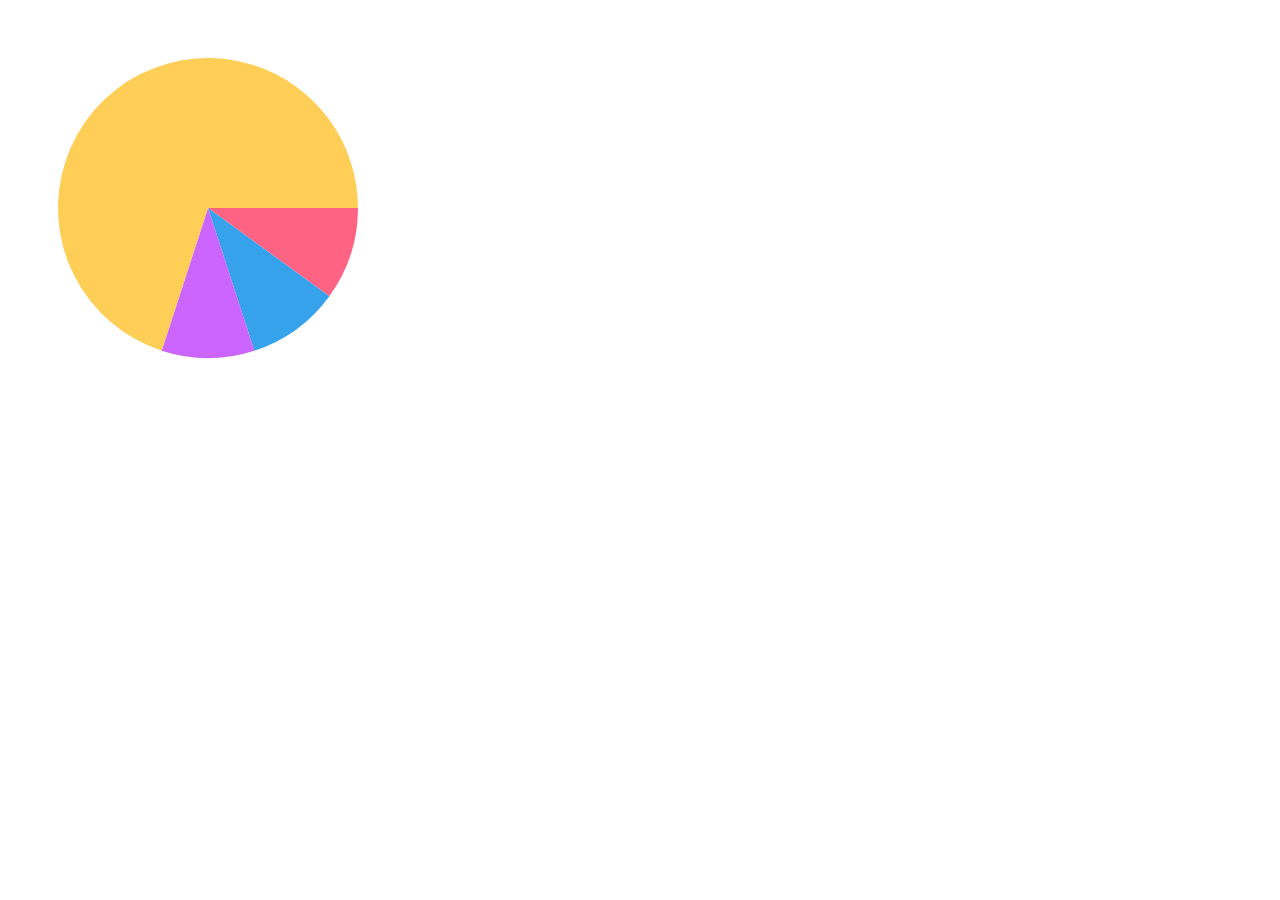
<file: Pie Chart/index.html>
<!DOCTYPE html>
<html lang="en">
<head>
    <meta charset="UTF-8">
    <meta name="viewport" content="width=device-width, initial-scale=1.0">
    <title>Pie Chart Example</title>
</head>
<body>
    <canvas id="pieChart" width="400" height="400"></canvas>

    <script src="script.js"></script>
</body>
</html>
</file>
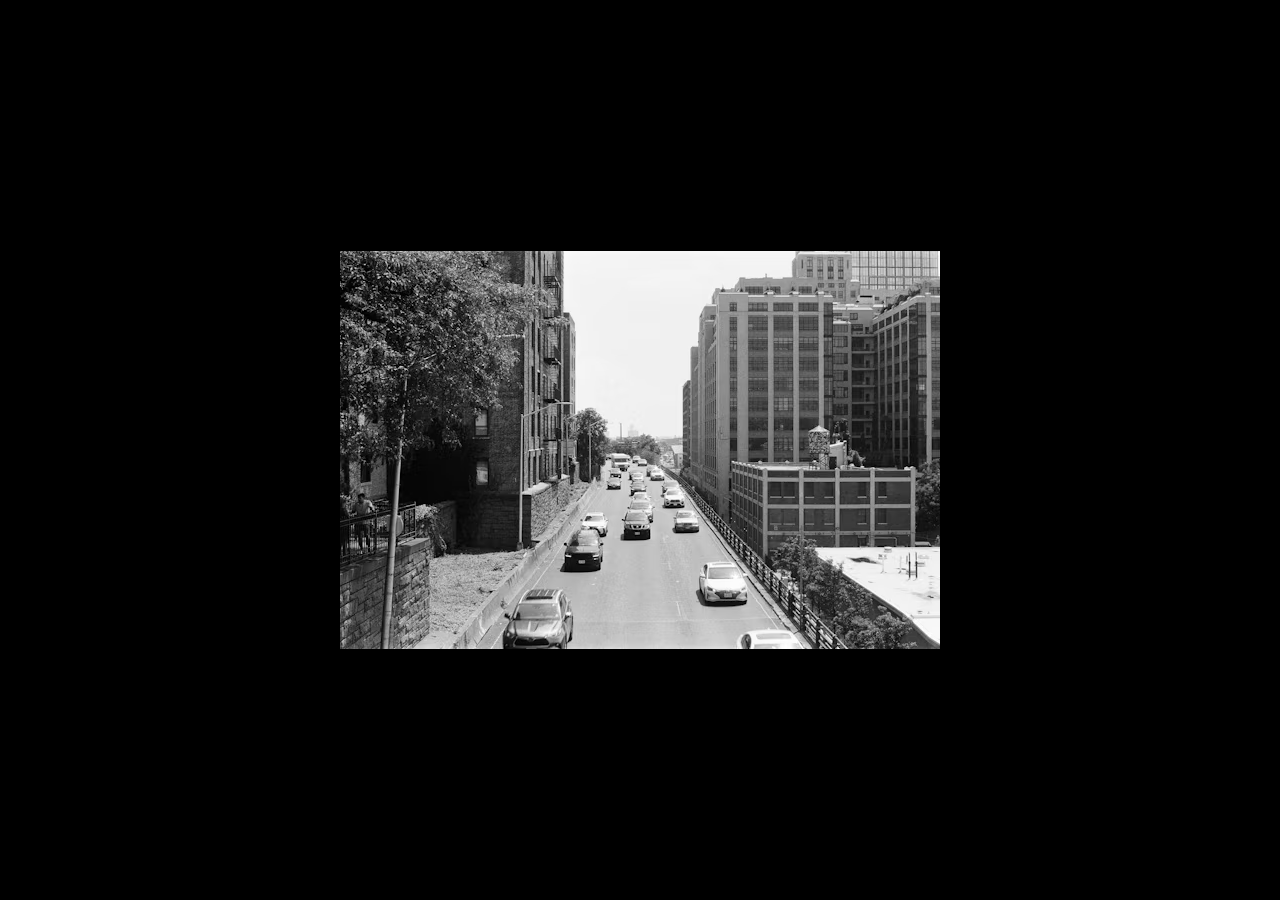
<file: Cllg Js/DOM/index.html>
<!DOCTYPE html>
<html lang="en">
<head>
    <meta charset="UTF-8">
    <meta name="viewport" content="width=device-width, initial-scale=1.0">
    <title>Document</title>
    <link rel="stylesheet" href="style.css">
</head>
<body>
    <div id="box">
        <img id="img" src="photo1.avif" alt="">
    </div>
    <script src="script.js"></script>
</body>
</html>
</file>
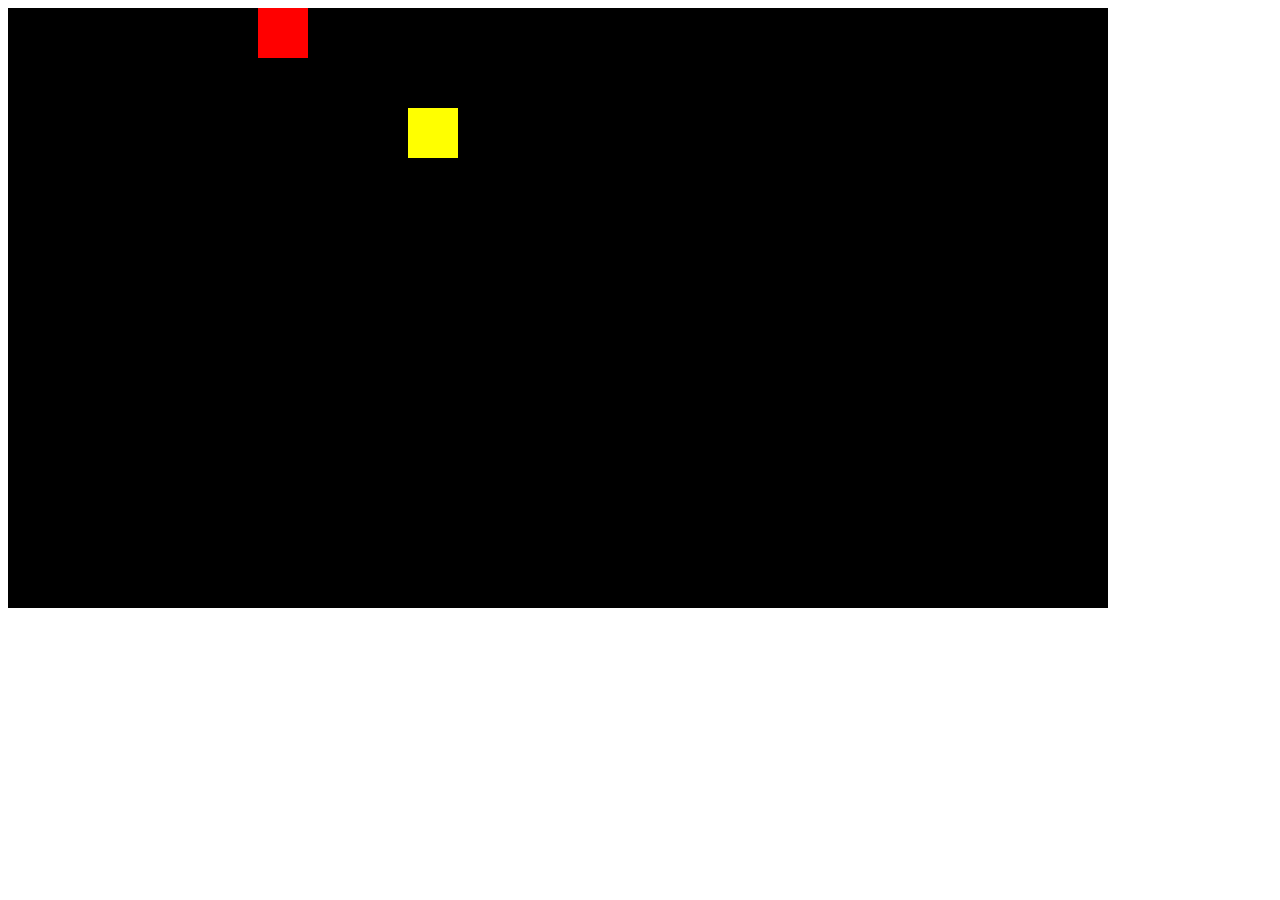
<file: Cllg Js/Saanp Wala Game/index.html>
<!DOCTYPE html>
<html lang="en">
<head>
    <meta charset="UTF-8">
    <meta name="viewport" content="width=device-width, initial-scale=1.0">
    <title>Document</title>
    <link rel="stylesheet" href="style.css">
</head>
    <body>
        <canvas height="600px" width="1100px"></canvas>
        <script src="app.js"></script>
    </body>
</html>
</file>
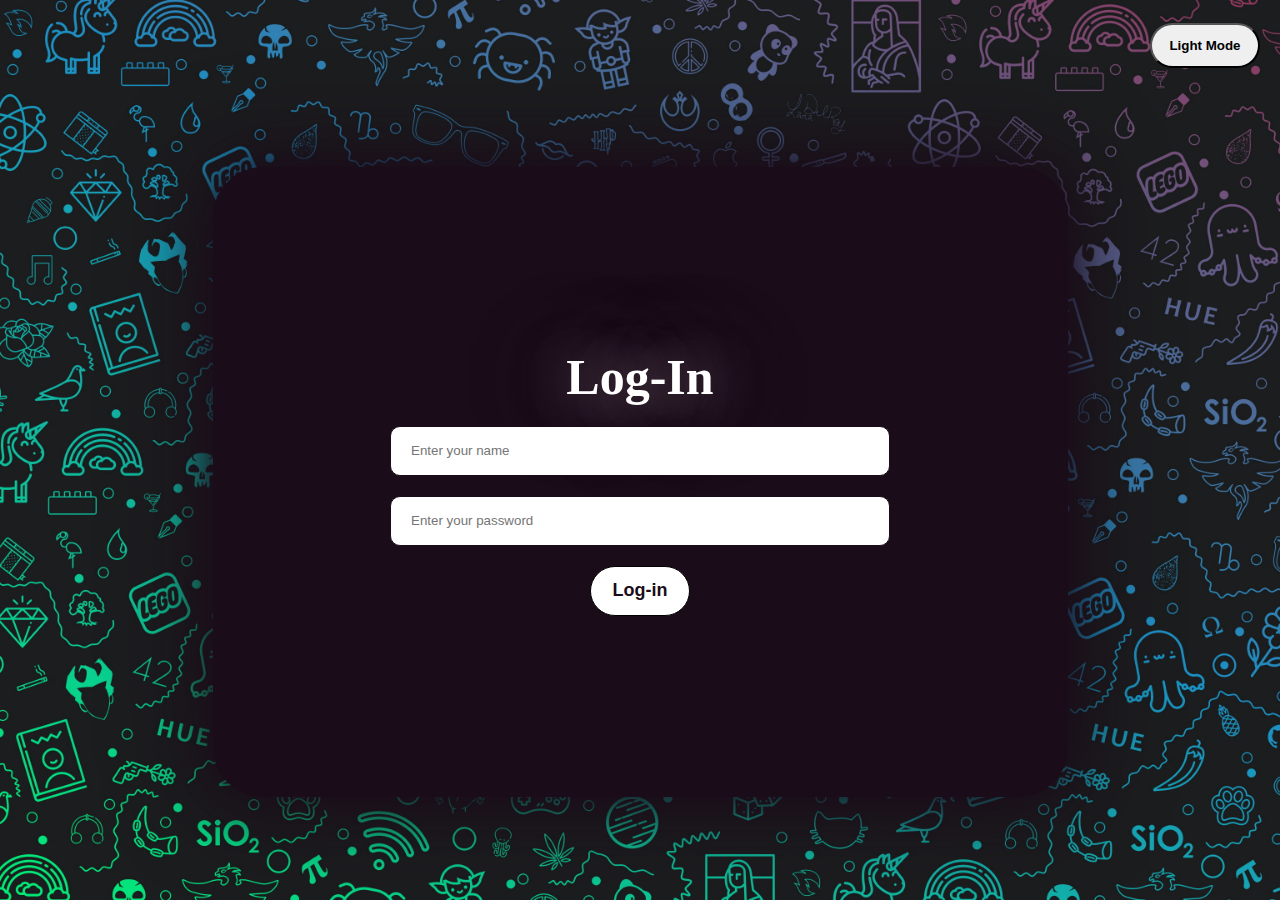
<file: DOM/Responsive Login Form/index.html>
<!DOCTYPE html>
<html lang="en">
<head>
    <meta charset="UTF-8">
    <meta name="viewport" content="width=device-width, initial-scale=1.0">
    <title>My Form</title>
    <link rel="stylesheet" href="style.css">
</head>
<body>
    <nav class="navbar">
        <button class="modebtn">Light Mode</button>
    </nav>
    <nav class="fakebar"></nav>
    <div class="content">
        <form class="box">
            <h1>Log-In</h1>
            <input class="input" id="userID" input type="text" placeholder="Enter your name" required>
            <input class="input" id="userPass" input type="password" placeholder="Enter your password" required>
            <button class="button" type="submit">Log-in</button>
        </form>
    </div>
    <script src="script.js"></script>
</body>
</html>
</file>
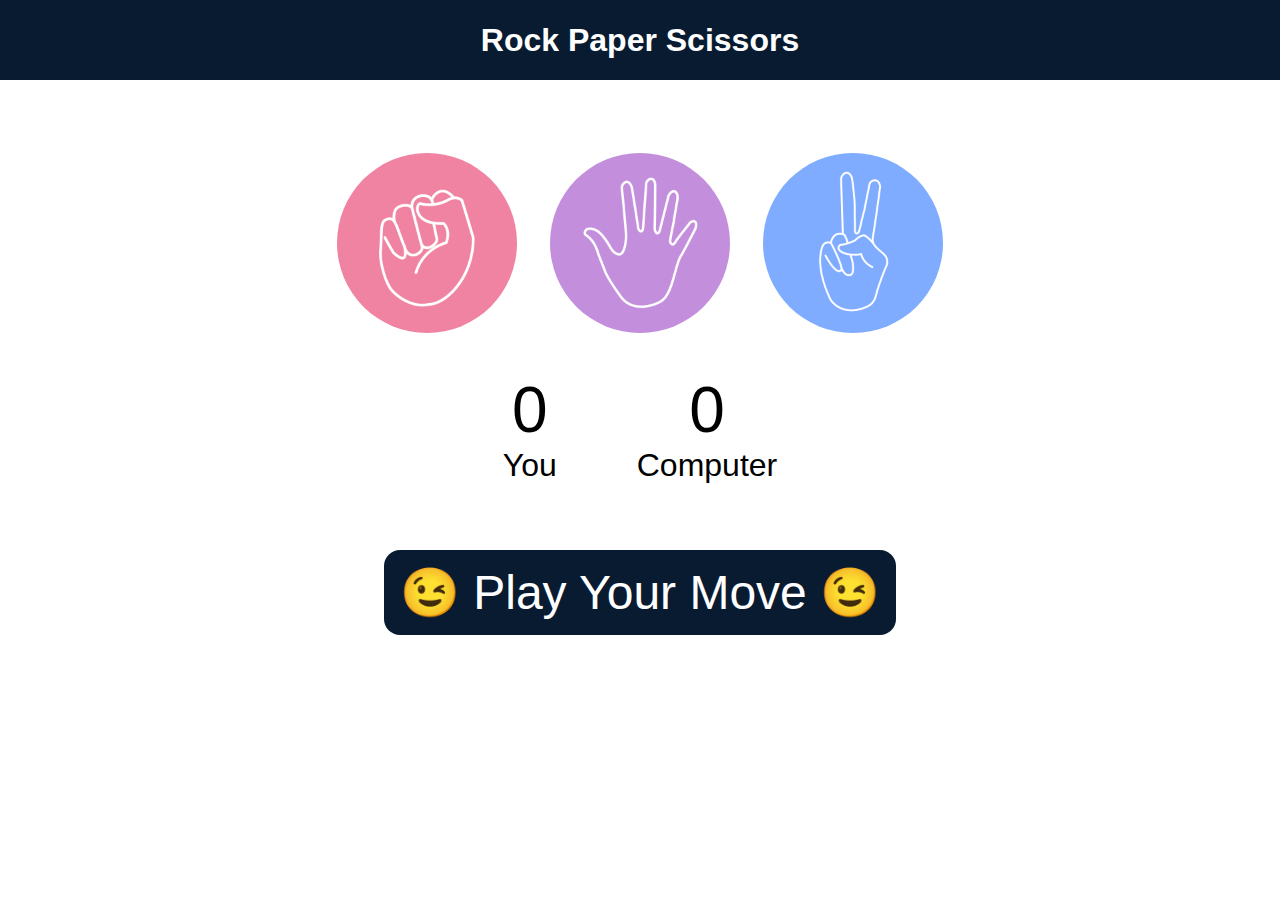
<file: DOM/Rock Paper Scissors/index.html>
<!DOCTYPE html>
<html lang="en">
<head>
    <meta charset="UTF-8">
    <meta name="viewport" content="width=device-width, initial-scale=1.0">
    <title>Rock paper Scissors Game</title>
    <link rel="stylesheet" href="style.css">
</head>
<body>
    <h1>Rock Paper Scissors</h1>
    <div class="choices">
        <div class="choice" id="rock">
            <img src="rock.png" alt="">
        </div>
        <div class="choice" id="paper">
            <img src="paper.png" alt="">
        </div>
        <div class="choice" id="scissors">
            <img src="scissors.png" alt="">
        </div>
    </div>
    <div class="score-board">
        <div class="score">
            <p id="user-score">0</p>
            <p>You</p>
        </div>
        <div class="score">
            <p id="comp-score">0</p>
            <p>Computer</p>
        </div>
    </div>
    <div class="msg-container">
        <p id="msg">😉 Play Your Move 😉</p>
    </div>
    <script src="app.js"></script>
</body>
</html>
</file>
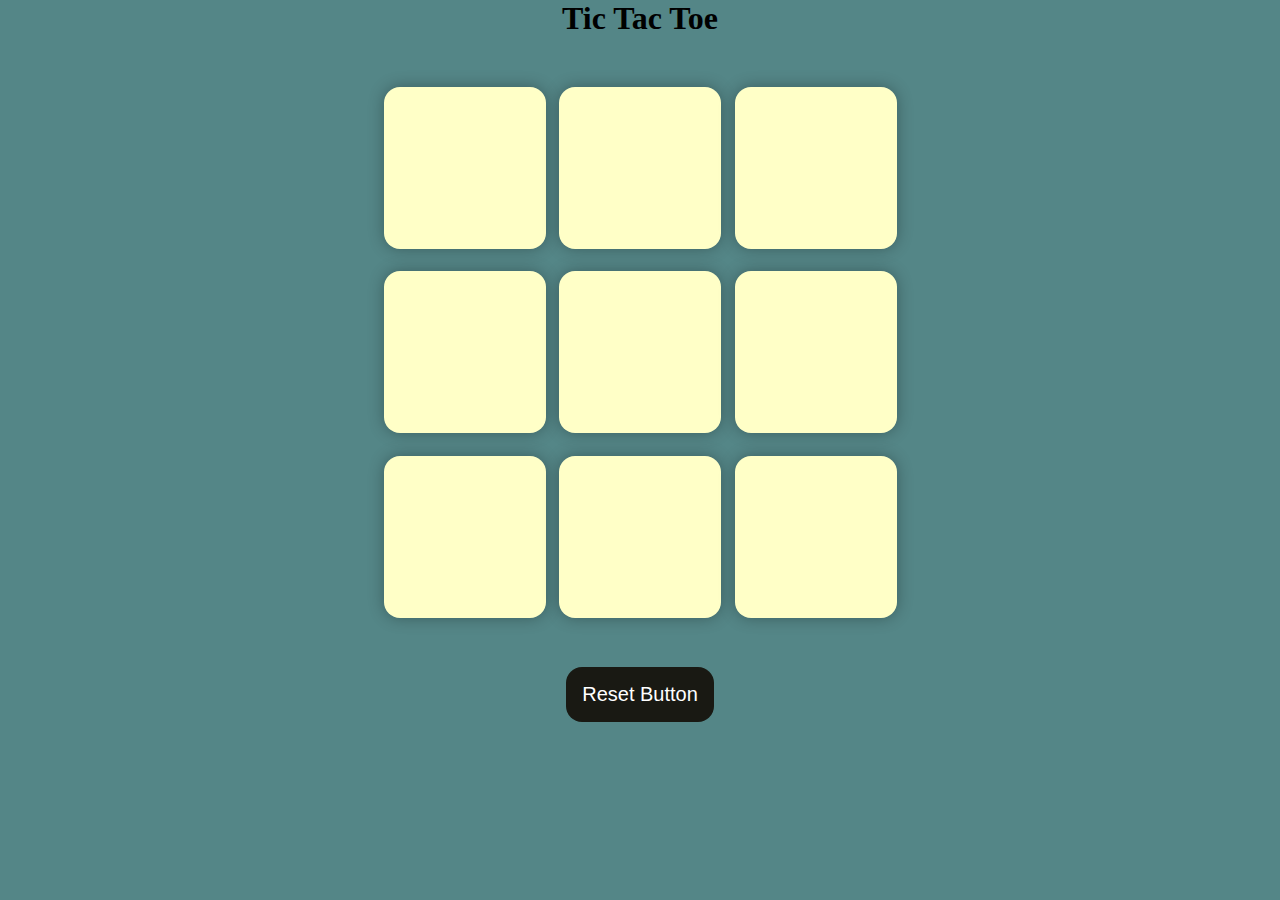
<file: DOM/Tic-Tac-Toe/index.html>
<!DOCTYPE html>
<html lang="en">
<head>
    <meta charset="UTF-8">
    <meta name="viewport" content="width=device-width, initial-scale=1.0">
    <title>Tic Tac Toe</title>
    <link rel="stylesheet" href="style.css">
</head>
<body>
    <div class="msg-container hide">
        <p id="msg">Winner</p>
        <button id="new-btn">New Game</button>
    </div>
    <main>
        <h1>Tic Tac Toe</h1>
        <div class="container">
            <div class="game">
                <button class="box"></button>
                <button class="box"></button>
                <button class="box"></button>
                <button class="box"></button>
                <button class="box"></button>
                <button class="box"></button>
                <button class="box"></button>
                <button class="box"></button>
                <button class="box"></button>
            </div>
        </div>
        <button id="reset-btn">Reset Button</button>
    </main>
    <script src="app.js"></script>
</body>
</html>
</file>
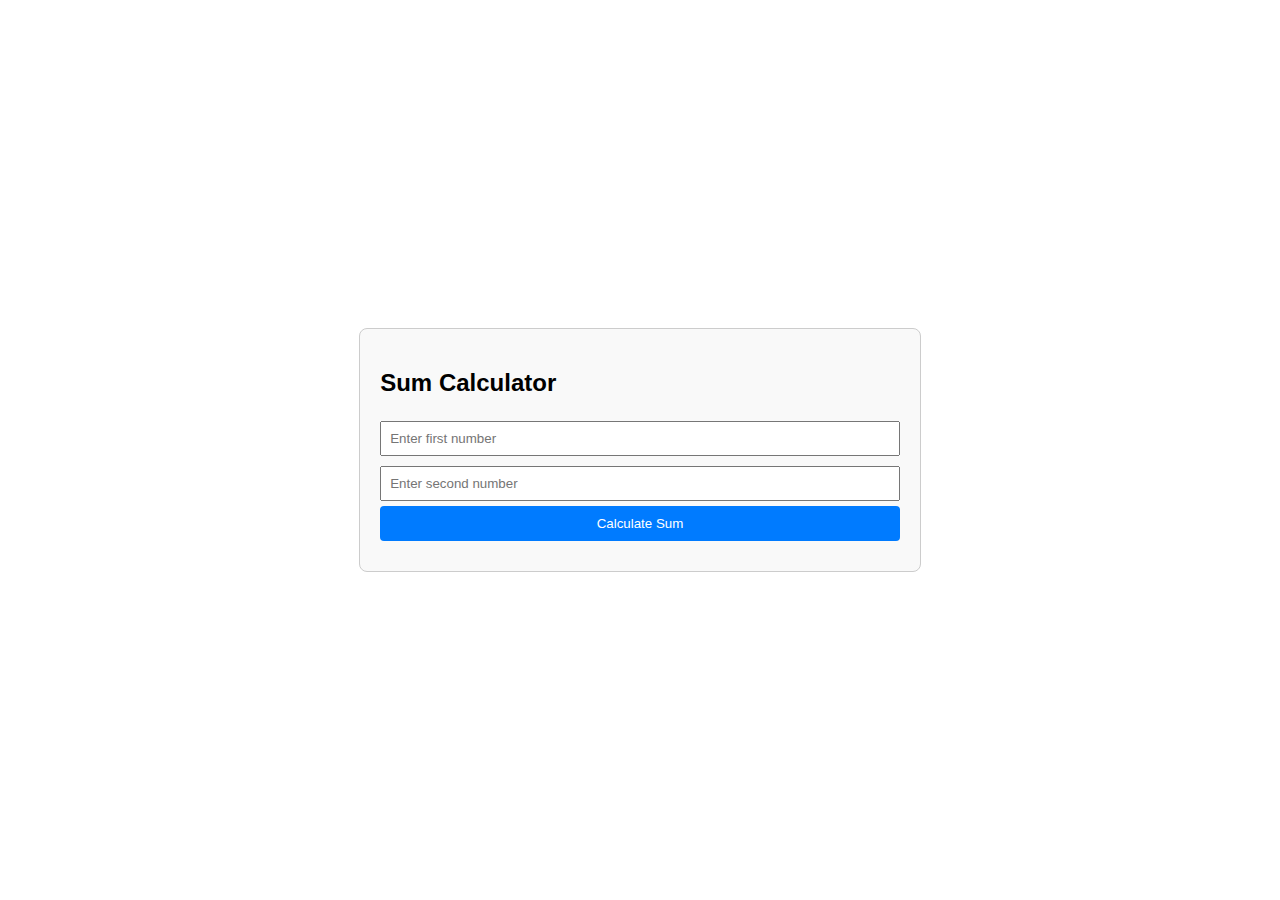
<file: calculator.html>
<!DOCTYPE html>
<html lang="en">
<head>
    <meta charset="UTF-8">
    <meta name="viewport" content="width=device-width, initial-scale=1.0">
    <title>Sum Calculator</title>
    <style>
        /* CSS for styling the form */
        body {
            font-family: Arial, sans-serif;
            display: flex;
            justify-content: center;
            align-items: center;
            height: 100vh;
            margin: 0;
        }
        .calculator {
            padding: 20px;
            border: 1px solid #ccc;
            border-radius: 8px;
            background-color: #f9f9f9;
        }
        input[type="number"] {
            margin: 5px 0;
            padding: 8px;
            width: 100%;
            box-sizing: border-box;
        }
        button {
            padding: 10px 15px;
            background-color: #007bff;
            color: white;
            border: none;
            border-radius: 4px;
            cursor: pointer;
            width: 100%;
        }
        button:hover {
            background-color: #0056b3;
        }
        .result {
            margin-top: 10px;
            font-weight: bold;
        }
    </style>
</head>
<body>
    <div class="calculator">
        <h2>Sum Calculator</h2>
        <input type="number" id="number1" placeholder="Enter first number">
        <input type="number" id="number2" placeholder="Enter second number">
        <button onclick="calculateSum()">Calculate Sum</button>
        <div class="result" id="result"></div>
    </div>

    <script>
        // JavaScript function to calculate sum
        function calculateSum() {
            // Get the values of the two input fields
            const num1 = parseFloat(document.getElementById('number1').value);
            const num2 = parseFloat(document.getElementById('number2').value);

            // Calculate the sum
            const sum = num1 + num2;

            // Display the result
            document.getElementById('result').innerText = "Sum: " + sum;
        }
    </script>
</body>
</html>
</file>
<file: Cllg Js/DOM/style.css>
*{
    margin: 0;
    padding: 0;
    box-sizing: border-box;
    font-family: 'Poppins', sans-serif;
}

body{
    background-color: #000;
    color: #fff;
    height: 100vh;
    display: flex;
    align-items: center;
    justify-content: center;
}

#box{
    background-color: #fff;
    border-radius: 10px;
    box-shadow: 0 0 10px 0 rgba(0, 0, 0, 0.5);
    display: flex;
    align-items: center;
    justify-content: center;
}

#box img{
    width: 100%;
    overflow: hidden;
    object-fit: cover;
}
</file>
<file: Cllg Js/Saanp Wala Game/style.css>
canvas{
    background: #000;
}
</file>
<file: DOM/Responsive Login Form/style.css>
*{
    margin: 0%;
    padding: 0%;
    box-sizing: border-box;
    transition: 1s ease-in-out;
}

html,body{
    height: 100%;
    width: 100%;
    font-family: 'Segoe UI';
    background-image: url(wallpaperflare.com_wallpaper.jpg);
    background-size: cover;
    background-repeat: no-repeat;
}

.dark{
    background-image: url(wallpaperflare.com_wallpaper.jpg);
    background-size: cover;
    background-repeat: no-repeat; 
}

.light{
    background-image: url(wallpaperflare.com_wallpaper\ \(4\).jpg);
    background-size: cover;
    background-repeat: no-repeat;
}

.navbar{
    height: 10%;
    width: 100%;
    /* background-color: #1b0c1a; */
    position: absolute;
    display: flex;
    align-items: center;
    justify-content: end;
}

.fakebar{
    height: 7%;
    width: 100%;
}

.modebtn{
    height: 45px;
    width: 110px;
    border-radius: 40px;
    margin: 20px;
    font-weight: 700;
    transition: 0.3s ease-in;
}

.modebtn:hover{
    transform: scale(1.05);
    box-shadow: 0 0 50px rgb(124, 117, 117),
                0 0 100px rgb(124, 117, 117);
}

.content{
    height: 93vh;
    width: 100%;
    display: flex;
    align-items: center;
    justify-content: center;
    /* flex-direction: column; */
}

.box{
    height: 70vh;
    width: 95vh;
    background-color: #1b0c1a;
    display: flex;
    align-items: center;
    justify-content: center;
    flex-direction: column;
    border-radius: 50px;
    box-shadow: 0 0 50px #1b0c1a,
                0 0 100px #1b0c1a;
}

.dark-box{
    background-color:  #1b0c1a;
    color: white;
}

.light-box{
    background-color: #4b98b3;
    color: #1b0c1a;
}

h1{
    color: white;
    font-size: 50px;
    text-shadow: 0 0 50px rgb(124, 117, 117),
                 0 0 100px rgb(124, 117, 117);
}

.input{
    height: 50px;
    width: 500px;
    margin-top: 20px;
    border-radius: 10px;
    padding: 20px;
    border: 1px solid #1b0c1a;
    transition: 0.3s ease-in ;
}

.input:hover{
    transform: scale(1.05);
    box-shadow: 0 0 50px rgb(124, 117, 117);
}

.button{
    height: 50px;
    width: 100px;
    margin-top: 20px;
    border-radius: 30px;
    color: #1b0c1a;
    font-size: large;
    font-weight: 700; 
    border: 1px solid black;
    transition: 0.3s ease-in-out;
    background-color: white;
}

.button:hover{
    /* background-color: rgb(33, 32, 32); */
    transform: scale(1.05);
    box-shadow: 0 0 50px rgb(124, 117, 117);
}
</file>
<file: DOM/Rock Paper Scissors/style.css>
*{
    margin: 0;
    padding: 0;
    box-sizing: border-box;
    text-align: center;
    font-family:'Segoe UI', Tahoma, Geneva, Verdana, sans-serif;
}

h1{
    background-color: #081b31;
    color: #fff;
    height: 5rem;
    width: 100%;
    line-height: 5rem;
}

.choice{
    height: 165px;
    width: 165px;
    border-radius: 50%;
    display: flex;
    justify-content: center;
    align-items: center;
}

.choice:hover{
    cursor: pointer;
    background-color: #081b31;
}

img{
    height: 180px;
    width: 180px;
    object-fit: cover;
    border-radius: 50%;
}

.choices{
    display: flex;
    justify-content: center;
    align-items: center;
    gap: 3rem;
    margin-top: 5rem;
}

.score-board{
    display: flex;
    justify-content: center;
    align-items: center;
    font-size: 2rem;
    margin-top: 3rem;
    gap: 5rem;
}

#user-score, 
#comp-score{
    font-size: 4rem;
}

.msg-container{
    margin-top: 5rem;
}

#msg{
    background-color: #081b31;
    color: #fff;
    font-size: 3rem;
    display: inline;
    padding: 1rem;
    border-radius: 1rem;
}
</file>
<file: DOM/Tic-Tac-Toe/style.css>
*{
    margin: 0;
    padding: 0;
}

body{
    background-color: #548687;
    text-align: center;   
}

.container{
    height: 70vh;
    display: flex;
    justify-content: center;
    align-items: center;
}

.game{
    height: 60vmin;
    width: 60vmin;
    display: flex;
    flex-wrap: wrap;
    justify-content: center;
    align-items: center;
    gap: 1.5vmin;
}

.box{
    height: 18vmin;
    width: 18vmin;
    border-radius: 1rem;
    border: none;
    box-shadow: 0 0 1rem rgba(0, 0, 0, 0.3);
    font-size: 8vmin;
    color: #b0413e;
    background-color: #ffffc7;
}

#reset-btn{
    padding: 1rem;
    font-size: 1.25rem;
    background-color: #191913;
    color: #fff;
    border-radius: 1rem;
    border: none;
}

#new-btn{
    padding: 1rem;
    font-size: 1.25rem;
    background-color: #191913;
    color: #fff;
    border-radius: 1rem;
    border: none;
}

#msg{
    color: #ffffc7;
    font-size: 8vmin;
}

.msg-container{
    height: 100vmin;
    display: flex;
    justify-content: center;
    align-items: center;
    flex-direction: column;
    gap: 4rem;
}

.hide{
    display: none;
}
</file>
